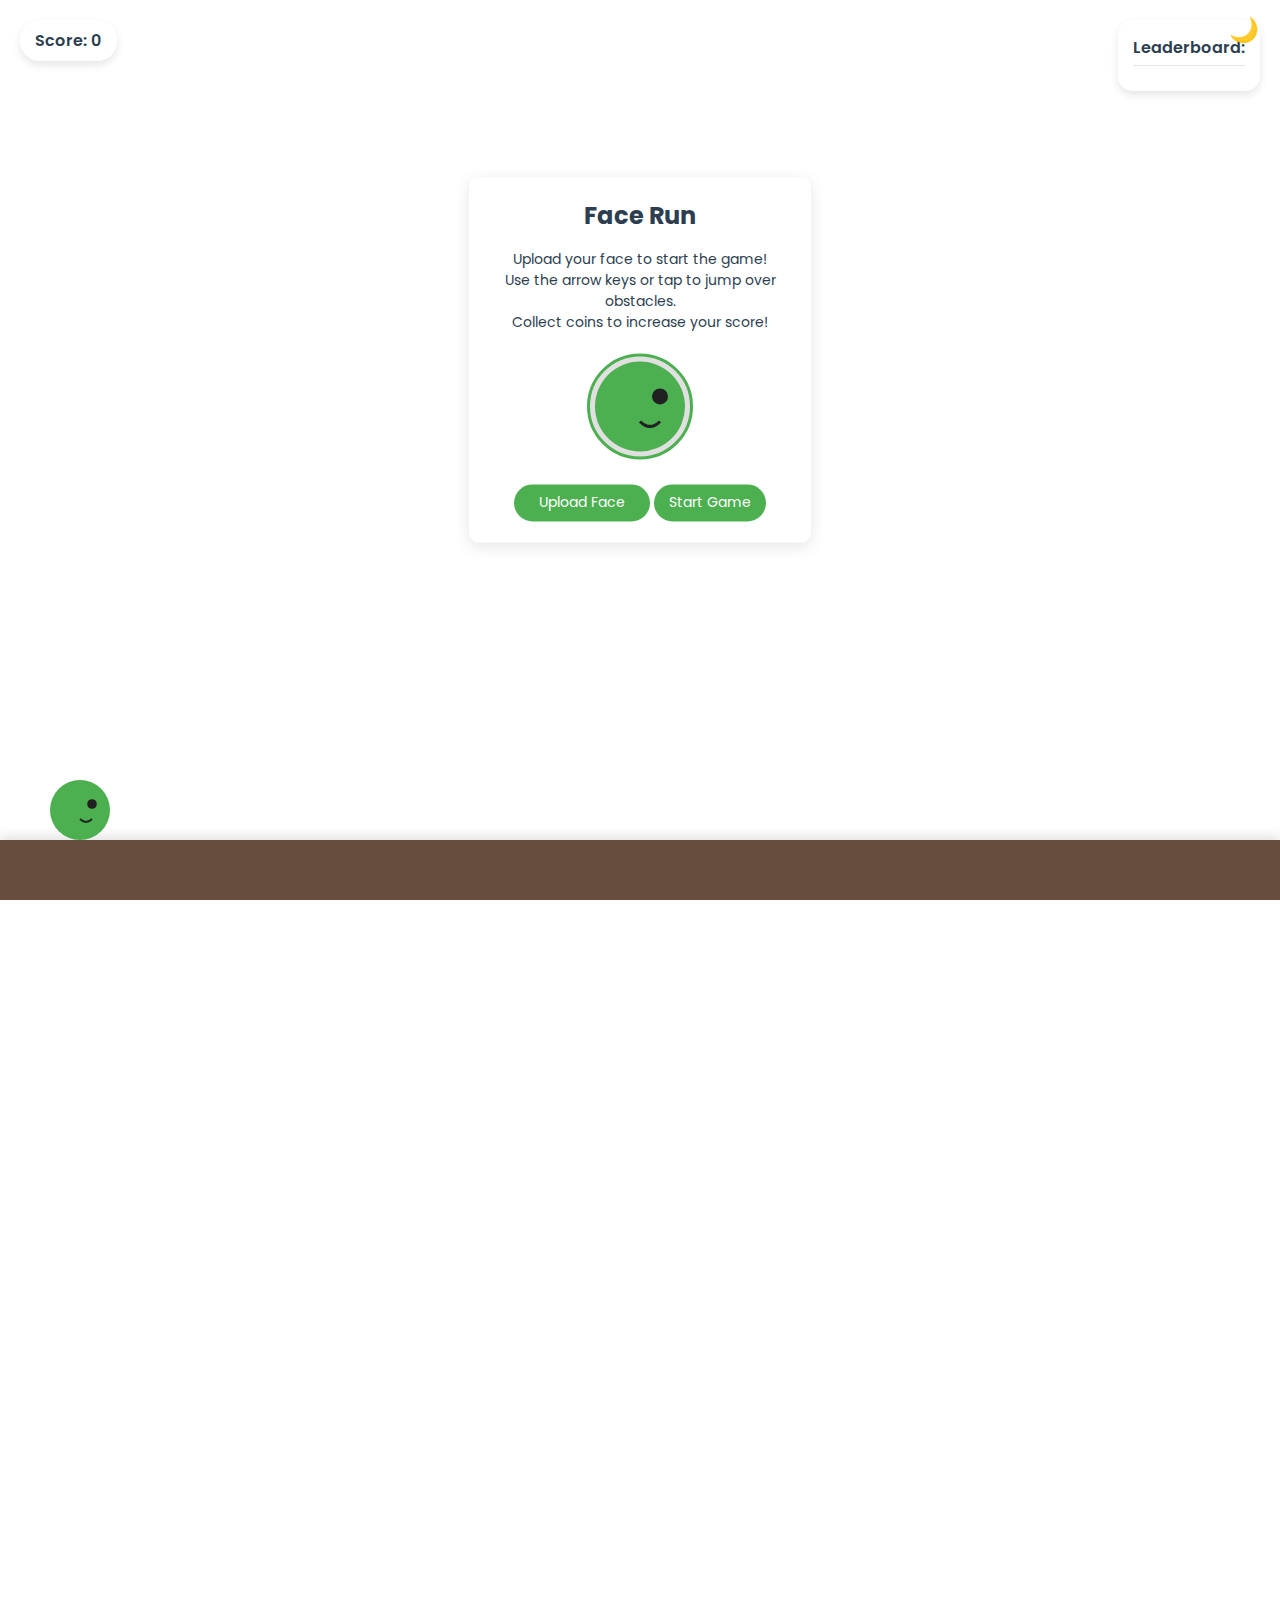
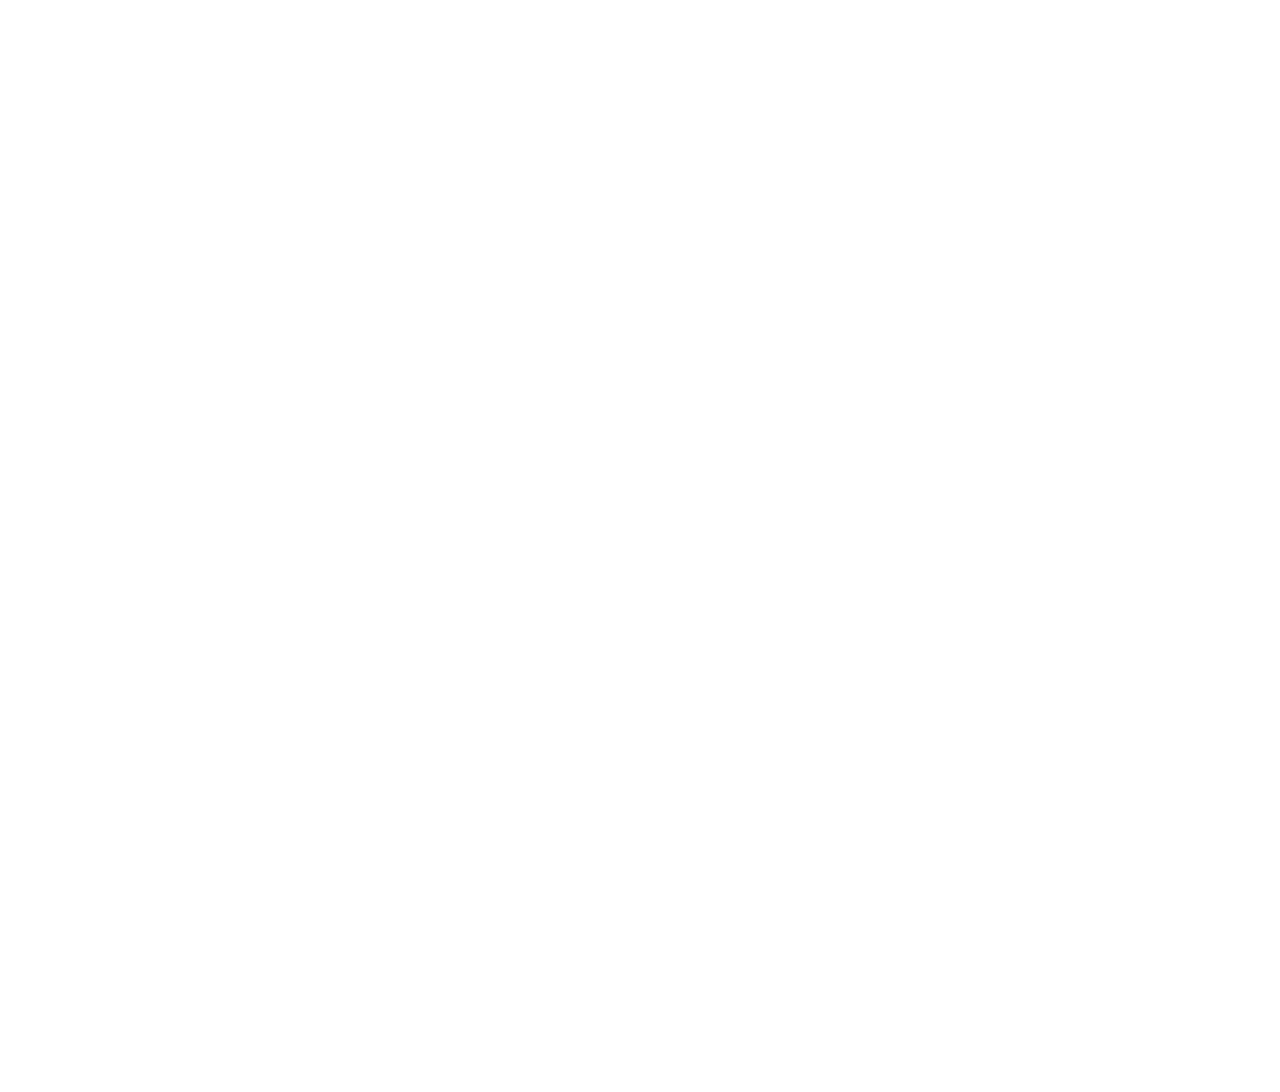
<file: index.html>
<!DOCTYPE html>
<html lang="en">
<head>
  <meta charset="UTF-8">
  <meta name="viewport" content="width=device-width, initial-scale=1.0">
  <title>Face Dino Game</title>
  <link href="https://fonts.googleapis.com/css2?family=Poppins:wght@400;600&display=swap" rel="stylesheet">
  <link href="style.css" rel="stylesheet">
</head>
<body>
  <button id="themeToggle" aria-label="Toggle Theme">🌙</button>
  <section id="welcomeScreen">
    <h1>Face Run</h1>
    <p>
      Upload your face to start the game!<br>
      Use the arrow keys or tap to jump over obstacles.<br>
      Collect coins to increase your score!
    </p>
    <div id="profileContainer">
      <img
        id="profileImage"
        src="data:image/svg+xml;utf8,<svg xmlns='http://www.w3.org/2000/svg' viewBox='0 0 100 100'><circle cx='50' cy='50' r='45' fill='%234CAF50'/><circle cx='70' cy='40' r='8' fill='%23212121'/><path d='M50,65 Q60,75 70,65' stroke='%23212121' stroke-width='3' fill='none'/></svg>"
        alt="Dino Head"
      >
    </div>
    <input type="file" id="fileInput" accept="image/*" hidden>
    <label for="fileInput" id="uploadLabel" class="button">Upload Face</label>
    <button id="startButton" class="button">Start Game</button>
  </section>

  <div id="buildings"></div>
  <div class="color-layer layer-1"></div>
  <div class="color-layer layer-2"></div>
  <div class="color-layer layer-3"></div>
  <div class="color-layer layer-4"></div>
  <div id="ground"></div>

  <div id="dino">
    <div id="dinoHead">
      <img
        id="dinoHeadImg"
        src="data:image/svg+xml;utf8,<svg xmlns='http://www.w3.org/2000/svg' viewBox='0 0 100 100'><circle cx='50' cy='50' r='45' fill='%234CAF50'/><circle cx='70' cy='40' r='8' fill='%23212121'/><path d='M50,65 Q60,75 70,65' stroke='%23212121' stroke-width='3' fill='none'/></svg>"
        alt="Dino Head"
      >
    </div>
  </div>

  <div id="obstacle"></div>
  <div id="coin"></div>
  <div id="scoreDisplay">Score: 0</div>

  <aside id="leaderboard">
    <div>Leaderboard:</div>
    <div id="leaderboardEntries"></div>
  </aside>

  <section id="gameOver">
    <div>Game Over!</div>
    <div id="finalScore"></div>
    <div id="restartPrompt">Tap to Restart</div>
  </section>

  <script src="run.js"></script>
</body>
</html>
</file>
<file: style.css>
body {
    margin: 0;
    padding: 0;
    overflow: hidden;
    background-color: #fff;
    font-family: 'Poppins', sans-serif;
    color: #2c3e50;
    transition: background-color 0.5s ease, color 0.5s ease;
}

    body.night-mode {
      background-color: #1a1a2e;
      color: #f1f1f1;
    }

    #welcomeScreen {
      position: absolute;
      top: 40%;
      left: 50%;
      transform: translate(-50%, -50%);
      text-align: center;
      background-color: rgba(255, 255, 255, 0.9);
      padding: 20px;
      border-radius: 10px;
      box-shadow: 0 4px 15px rgba(0, 0, 0, 0.1);
      width: 300px;
      max-width: 90%;
      animation: fadeIn 0.8s ease-out;
      border: 1px solid rgba(255, 255, 255, 0.2);
      transition: background-color 0.5s ease;
    }

    #welcomeScreen h1 {
      margin-top: auto;
      font-size: 24px;
    }

    #welcomeScreen p {
      margin-bottom: 20px;
      font-size: 14px;
      
    }

    body.night-mode #welcomeScreen {
      background-color: rgba(30, 30, 46, 0.9);
      color: #f1f1f1;
    }

    #gameOver {
      position: absolute;
      top: 40%;
      left: 50%;
      transform: translate(-50%, -50%);
      text-align: center;
      font-weight: bold;
      font-size: 30px;
      display: none;
      animation: fadeIn 0.7s ease-out;
    }

    body.night-mode #gameOver {
      color: #f1f1f1;
    }

    #profileContainer {
      width: 100px;
      height: 100px;
      margin: 0 auto 15px;
      border-radius: 50%;
      background-color: #e0e0e0;
      overflow: hidden;
      position: relative;
      border: 3px solid #4CAF50;
    }

    body.night-mode #profileContainer {
      border: 3px solid #2d572c;
    }

    #profileImage {
      width: 100%;
      height: 100%;
      object-fit: cover;
    }

    #uploadLabel {
      display: inline-block;
      background-color: #4CAF50;
      color: white;
      border: none;
      padding: 8px 25px;
      font-size: 14px;
      border-radius: 25px;
      cursor: pointer;
      transition: all 0.3s;
      margin-top: 10px;
    }

    body.night-mode #uploadLabel {
      background-color: #2d572c;
    }

    #uploadLabel:hover {
      background-color: #3e8e41;
      transform: translateY(-2px);
    }

    .button {
      background-color: #4CAF50;
      color: white;
      border: none;
      padding: 8px 15px;
      font-size: 14px;
      font-family: 'Poppins', sans-serif;
      border-radius: 25px;
      cursor: pointer;
      transition: all 0.3s;
      margin-top: 10px;
    }

    body.night-mode #startButton {
      background-color: #2d572c;
    }

    .button:hover {
      background-color: #3e8e41;
      transform: translateY(-2px);
    }

    #themeToggle {
      position: absolute;
      top: 15px;
      right: 15px;
      background: none;
      border: none;
      font-size: 24px;
      cursor: pointer;
      color: #2c3e50;
      z-index: 100;
    }

    body.night-mode #themeToggle {
      color: #f1f1f1;
    }

    @keyframes fadeIn {
      from { opacity: 0; transform: translate(-50%, -55%); }
      to { opacity: 1; transform: translate(-50%, -50%); }
    }

    /* Game Elements */
    #ground {
      position: absolute;
      bottom: 0;
      width: 100%;
      height: 60px;
      background-color: #674d3c;
      box-shadow: 0 -5px 10px rgba(0, 0, 0, 0.1);
      transition: background-color 0.5s ease;
    }

     body.night-mode #ground {
      background-color: #a2836e;
    }

    #dino {
      position: absolute;
      left: 40px;
      bottom: 60px;
      width: 80px;
      height: 80px;
      z-index: 10;
    }

    #dinoHead {
      width: 60px;
      height: 60px;
      background-color: #4CAF50;
      border-radius: 50%;
      position: absolute;
      bottom: 0;
      left: 10px;
      overflow: hidden;
      transition: background-color 0.5s ease;
    }

    body.night-mode #dinoHead {
      background-color: #2d572c;
    }

    #dinoHeadImg {
      width: 100%;
      height: 100%;
      object-fit: cover;
    }
    
    .jumping {
      animation: jumpAnimation 0.5s ease-out;
    }

    @keyframes jumpAnimation {
      0% { transform: translateY(0); }
      50% { transform: translateY(-150px); }
      100% { transform: translateY(0); }
    }

    #obstacle {
      position: absolute;
      right: 0;
      bottom: 60px;
      width: 30px;
      height: 50px;
    }

    .cactus-small, .cactus-big {
      background-color: #578A3C;
      position: relative;
      transition: background-color 0.5s ease;
    }

    .cactus-small {
      width: 40px;
      height: 50px;
      position: relative
    }

     body.night-mode .cactus-small {
      background-color: #3a5e3a;
    }

    .cactus-small::before {
      content: '';
      position: absolute;
      width: 10px;
      height: 15px;
      background-color: #578A3C;
      top: -10px;
      left: 5px;
    }

    body.night-mode .cactus-small::before {
      background-color: #3a5e3a;
    }

     .cactus-big {
      width: 30px;
      height: 60px;
      background-color: #578A3C;
      position: relative;
      transition: background-color 0.5s ease;
    }

    body.night-mode .cactus-big {
      background-color: #3a5e3a;
    }

    .cactus-big::before {
      content: '';
      position: absolute;
      width: 15px;
      height: 20px;
      background-color: #578A3C;
      top: -15px;
      left: 7px;
      transition: background-color 0.5s ease;
    }

    body.night-mode .cactus-big::before {
      background-color: #3a5e3a;
    }

    .cactus-big::after {
      content: '';
      position: absolute;
      width: 10px;
      height: 15px;
      background-color: #578A3C;
      top: 20px;
      right: -8px;
      transition: background-color 0.5s ease;
    }

    body.night-mode .cactus-big::after {
      background-color: #3a5e3a;
    }
    
    #coin {
      position: absolute;
      right: 0;
      bottom: 200px;
      width: 30px;
      height: 30px;
      background-color: gold;
      border-radius: 50%;
      display: none;
      box-shadow: 0 0 10px gold, inset 0 0 5px rgba(255, 215, 0, 0.8);
      animation: coinSpin 2s linear infinite;
      z-index: 5;
    }

    @keyframes coinSpin {
      0% { transform: rotateY(0); }
      100% { transform: rotateY(360deg); }
    }

    /* Score and Leaderboard */
    #scoreDisplay, #leaderboard {
      position: absolute;
      background-color: rgba(255, 255, 255, 0.9);
      border-radius: 20px;
      box-shadow: 0 4px 8px rgba(0, 0, 0, 0.1);
      transition: background-color 0.5s ease, color 0.5s ease;
      width: auto;
    }

    #scoreDisplay {
      top: 20px;
      left: 20px;
      font-size: 16px;
      font-weight: 600;
      padding: 8px 15px;
    }

    body.night-mode #scoreDisplay {
      background-color: rgba(30, 30, 46, 0.9);
    }

    #leaderboard {
      top: 20px;
      right: 20px;
      font-size: 16px;
      padding: 15px;
      border-radius: 15px;
    }

    body.night-mode #leaderboard {
      background-color: rgba(30, 30, 46, 0.9);
    }

    #leaderboard div:first-child {
      font-weight: 600;
      margin-bottom: 10px;
      border-bottom: 1px solid rgba(0, 0, 0, 0.1);
      padding-bottom: 5px;
    }

    body.night-mode #leaderboard div:first-child {
      color: #f1f1f1;
    }

    .score-popup {
      position: absolute;
      color: #27ae60;
      font-weight: bold;
      font-size: 24px;
      opacity: 0;
      animation: scorePopup 1s forwards;
    }

    @keyframes scorePopup {
      0% { transform: translateY(0); opacity: 1; }
      100% { transform: translateY(-50px); opacity: 0; }
    }

    #fileInput {
      display: none;
    }

    #restartPrompt {
      font-size: 18px;
      margin-top: 50%;
      text-align: center;
      color: white;
      background-color: #4CAF50;
      padding: 8px 15px;
      border-radius: 25px;
      cursor: pointer;
      transition: all 0.3s;
    }

    body.night-mode #restartPrompt {
      background-color: #2d572c;
    }

    #restartPrompt:hover {
      background-color: #3e8e41;
      transform: translateY(-2px);
    }
</file>
